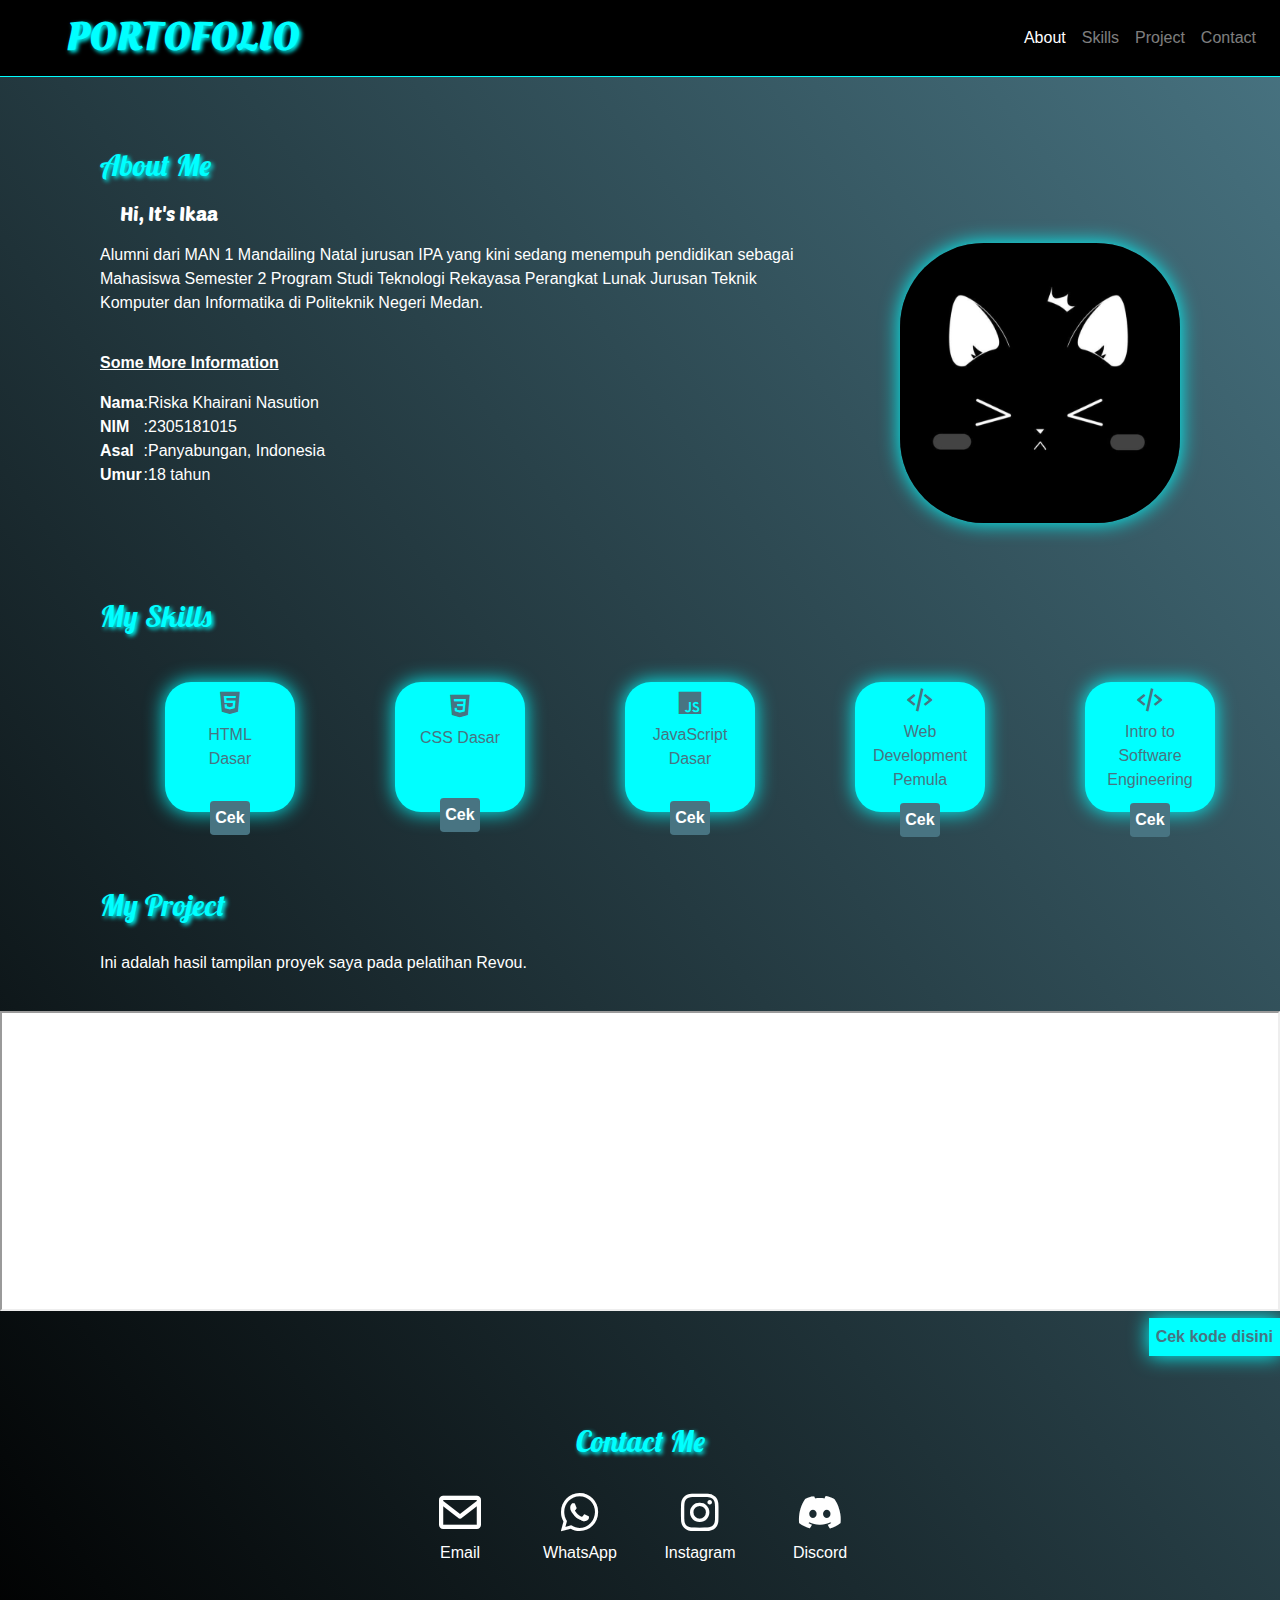
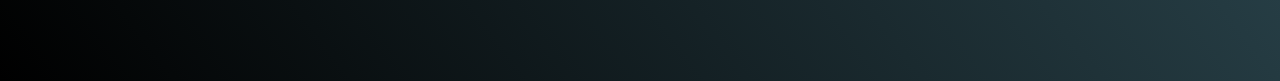
<file: index.html>
<!DOCTYPE html>
<html lang="en">
<head>
    <meta charset="UTF-8">
    <meta name="viewport" content="width=device-width, initial-scale=1.0">
    <title>Website Portofolio</title>
    <script src="portofolio.js"></script>
    <link rel="stylesheet" href="portofolio.css">
    <link rel="shortcut icon" href="Asset/logo.png" type="image/x-icon">

    <!-- font BAB -->
    <link rel="preconnect" href="https://fonts.googleapis.com">
    <link rel="preconnect" href="https://fonts.gstatic.com" crossorigin>
    <link href="https://fonts.googleapis.com/css2?family=Lilita+One&family=Oleo+Script:wght@400;700&family=Permanent+Marker&family=Titan+One&display=swap" rel="stylesheet">

    <!-- font SubBab -->
    <link rel="preconnect" href="https://fonts.googleapis.com">
    <link rel="preconnect" href="https://fonts.gstatic.com" crossorigin>
    <link href="https://fonts.googleapis.com/css2?family=Jaini&family=Lobster&display=swap" rel="stylesheet">

    <!-- font aboutMe -->
    <link rel="preconnect" href="https://fonts.googleapis.com">
    <link rel="preconnect" href="https://fonts.gstatic.com" crossorigin>
    <link href="https://fonts.googleapis.com/css2?family=Jaini&family=Lobster&family=Poetsen+One&display=swap" rel="stylesheet">

    <!-- icon -->
    <link rel="stylesheet" href="https://unpkg.com/boxicons@latest/css/boxicons.min.css">
    <link href="https://stackpath.bootstrapcdn.com/bootstrap/4.5.2/css/bootstrap.min.css" rel="stylesheet">

</head>
<body>

    <nav class="navbar navbar-expand-lg navbar-dark">
        <a class="navbarTitle" href="#">PORTOFOLIO</a>
        <button class="navbar-toggler" type="button" data-toggle="collapse" data-target="#navbarNav" aria-controls="navbarNav" aria-expanded="false" aria-label="Toggle navigation">
            <span class="navbar-toggler-icon"></span>
        </button>
        
        <div class="collapse navbar-collapse" id="navbarNav">
            <ul class="navbar-nav ml-auto">
                <li class="nav-item active">
                    <a class="nav-link" href="#about">About <span class="sr-only">(current)</span></a>
                </li>
                <li class="nav-item">
                    <a class="nav-link" href="#skills">Skills</a>
                </li>
                <li class="nav-item">
                    <a class="nav-link" href="#project">Project</a>
                </li>
                <li class="nav-item">
                    <a class="nav-link" href="#contact">Contact</a>
                </li>
            </ul>
        </div>
    </nav>

    <div id="about">
        <h3 class="aboutTitle">About Me</h3>
        <h4 class="aboutMe">Hi, It's Ikaa</h4>
        <div class="aboutLR">
            <div class="aboutLeft">
                <p class="aboutParagraph">
                    Alumni dari MAN 1 Mandailing Natal jurusan IPA yang kini sedang menempuh pendidikan sebagai Mahasiswa Semester 2 
                    Program Studi Teknologi Rekayasa Perangkat Lunak Jurusan Teknik Komputer dan Informatika di Politeknik Negeri Medan.
                </p>
                <p class="aboutCaption">Some More Information</p>
                <table class="aboutTable" cellpadding="5">
                    <tr>
                        <th>Nama</th>
                        <td>:</td>
                        <td>Riska Khairani Nasution</td>
                    </tr>
                    <tr>
                        <th>NIM</th>
                        <td>:</td>
                        <td>2305181015</td>
                    </tr>
                    <tr>
                        <th>Asal</th>
                        <td>:</td>
                        <td>Panyabungan, Indonesia</td>
                    </tr>
                    <tr>
                        <th>Umur</th>
                        <td>:</td>
                        <td>18 tahun</td>
                    </tr>
                </table>
            </div>
            <div class="aboutRight">
                <img src="./Asset/photo.jpg" width="280px" height="280px">
            </div>
        </div>
    </div>

    <div id="skills">
        <h3 class="skills-Title">My Skills</h3>
        <div class="skills-List">
            <div class="html">
                <i class='bx bxl-html5'></i>
                <p class="skills-Paragraph">HTML Dasar</p>
                <a class="skills-Pdf" href="./Asset/HTML Dasar.pdf">Cek</a>
            </div>
            <div class="css">
                <i class='bx bxl-css3' ></i>
                <p class="skills-Paragraph">CSS Dasar</p>
                <a class="skills-Pdf" href="./Asset/CSS Dasar.pdf">Cek</a>
            </div>
            <div class="js">
                <i class='bx bxl-javascript'></i>
                <p class="skills-Paragraph">JavaScript Dasar</p>
                <a class="skills-Pdf" href="./Asset/JavaScript Dasar.pdf">Cek</a>
            </div>
            <div class="web1">
                <i class='bx bx-code-alt'></i>
                <p class="skills-Paragraph">Web Development Pemula</p>
                <a class="skills-Pdf" href="./Asset/Web Development Pemula.pdf">Cek</a>
            </div>
            <div class="web2">
                <i class='bx bx-code-alt'></i>
                <p class="skills-Paragraph">Intro to Software Engineering</p>
                <a class="skills-Pdf" href="./Asset/Intro to Software Engineering.pdf">Cek</a>
            </div>
        </div>
    </div>

    <div id="project">
        <h3 class="projectTitle">My Project</h3>
        <p class="projectParagraph">Ini adalah hasil tampilan proyek saya pada pelatihan Revou.</p>
        <iframe src="https://revou-fundamental-course.github.io/22-jan-24-riskakhairani/" width="100%" height="300px"></iframe>
        <a href="https://github.com/revou-fundamental-course/22-jan-24-riskakhairani">Cek kode disini</a>
    </div>

    <div id="contact">
        <h3 class="contactTitle">Contact Me</h3>
        <div class="contactIcons">
            <div class="mail">
                <a href="mailto:riskakhairaninasution@gmail.com"><i class='bx bx-envelope'></i></a>
                <p>Email</p>
            </div>
            <div class="wa">
                <a href="https://api.whatsapp.com/send?phone=628-"><i class='bx bxl-whatsapp'></i></a>
                <p>WhatsApp</p>
            </div>
            <div class="ig">
                <a href="https://www.instagram.com/riskakhairani.13"><i class='bx bxl-instagram'></i></a>
                <p>Instagram</p>
            </div>
            <div class="dc">
                <a href="https://discord.com/users/im.ikaa" target="_blank"><i class='bx bxl-discord-alt' ></i></a>
                <p>Discord</p>
            </div>
        </div>
    </div>
    <script src="https://code.jquery.com/jquery-3.5.1.slim.min.js"></script>
    <script src="https://cdn.jsdelivr.net/npm/@popperjs/core@2.5.4/dist/umd/popper.min.js"></script>
    <script src="https://stackpath.bootstrapcdn.com/bootstrap/4.5.2/js/bootstrap.min.js"></script>
    <!-- Custom JavaScript -->
    <script src="portofolio.js"></script>
</body>
</html>
</file>
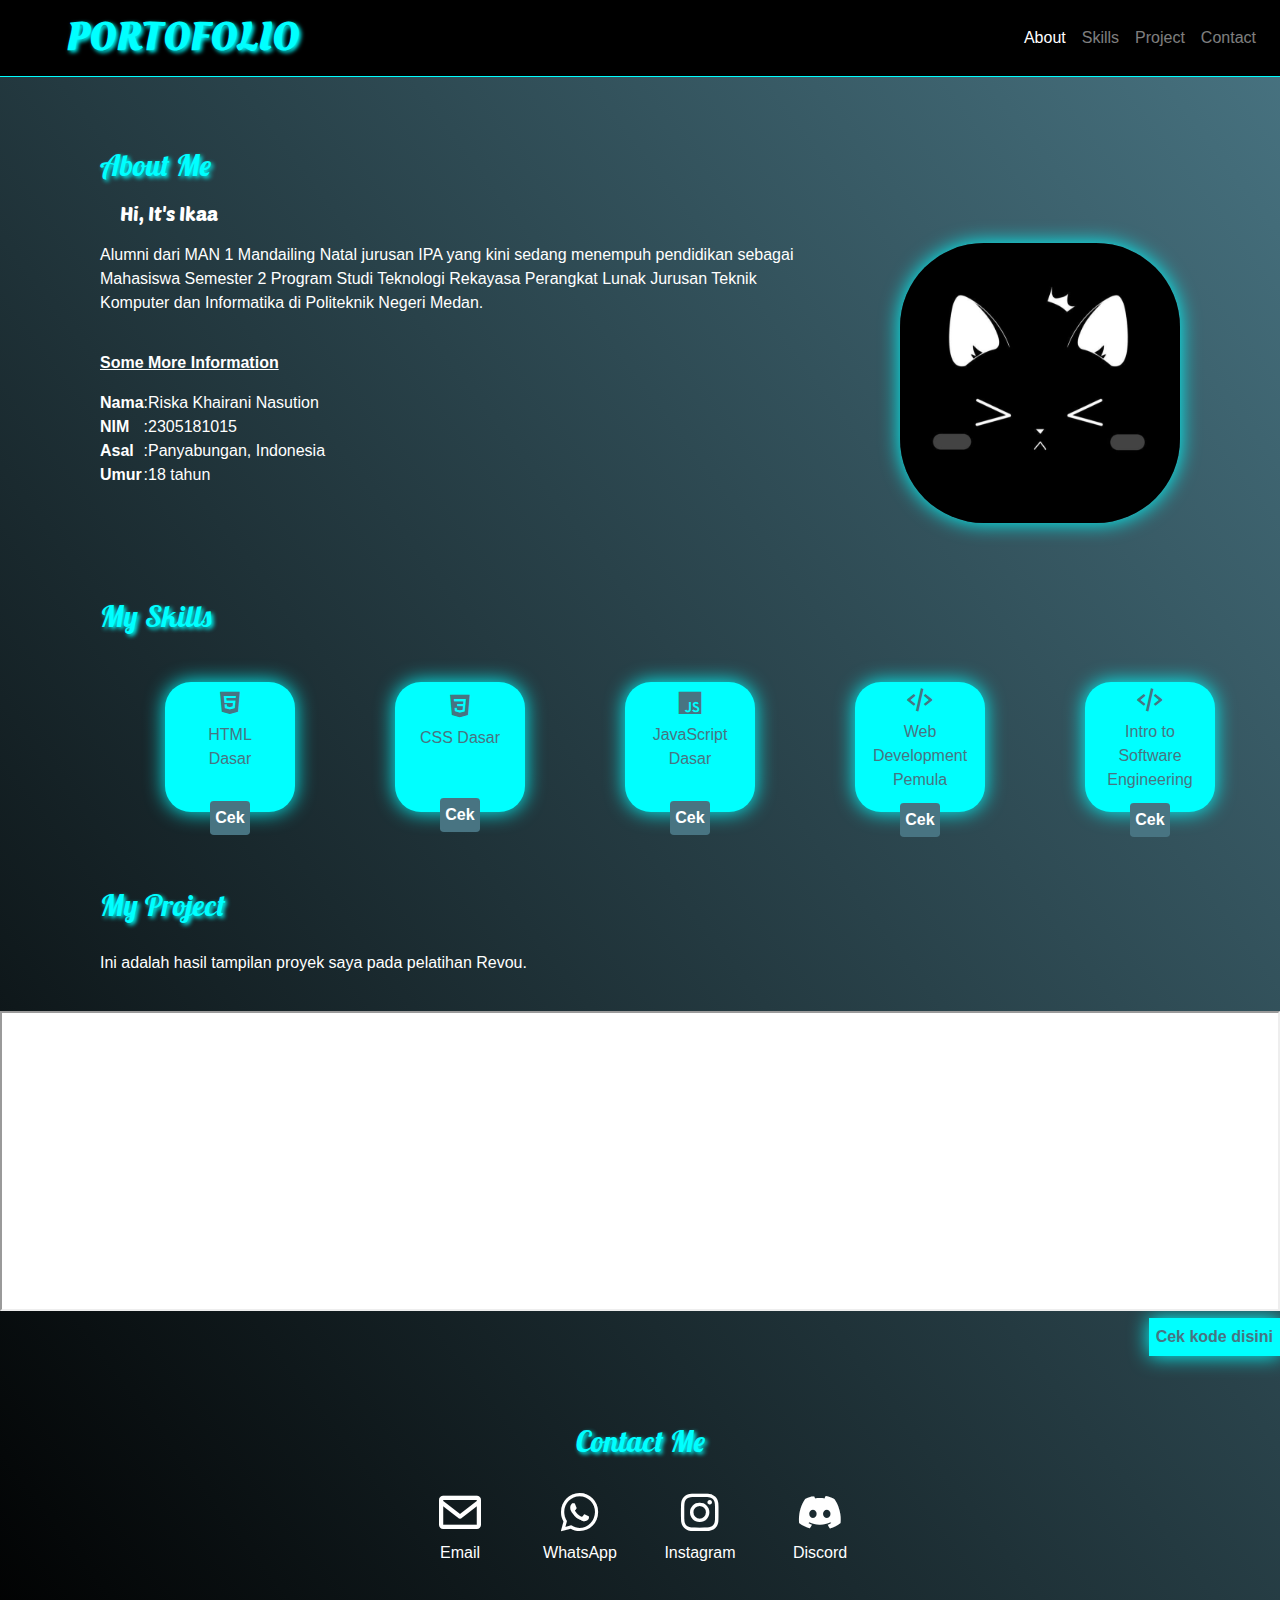
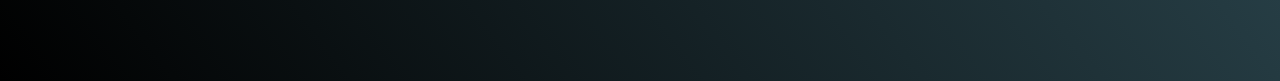
<file: portofolio.html>
<!DOCTYPE html>
<html lang="en">
<head>
    <meta charset="UTF-8">
    <meta name="viewport" content="width=device-width, initial-scale=1.0">
    <title>Website Portofolio</title>
    <script src="portofolio.js"></script>
    <link rel="stylesheet" href="portofolio.css">
    <link rel="shortcut icon" href="Asset/logo.png" type="image/x-icon">

    <!-- font BAB -->
    <link rel="preconnect" href="https://fonts.googleapis.com">
    <link rel="preconnect" href="https://fonts.gstatic.com" crossorigin>
    <link href="https://fonts.googleapis.com/css2?family=Lilita+One&family=Oleo+Script:wght@400;700&family=Permanent+Marker&family=Titan+One&display=swap" rel="stylesheet">

    <!-- font SubBab -->
    <link rel="preconnect" href="https://fonts.googleapis.com">
    <link rel="preconnect" href="https://fonts.gstatic.com" crossorigin>
    <link href="https://fonts.googleapis.com/css2?family=Jaini&family=Lobster&display=swap" rel="stylesheet">

    <!-- font aboutMe -->
    <link rel="preconnect" href="https://fonts.googleapis.com">
    <link rel="preconnect" href="https://fonts.gstatic.com" crossorigin>
    <link href="https://fonts.googleapis.com/css2?family=Jaini&family=Lobster&family=Poetsen+One&display=swap" rel="stylesheet">

    <!-- icon -->
    <link rel="stylesheet" href="https://unpkg.com/boxicons@latest/css/boxicons.min.css">
    <link href="https://stackpath.bootstrapcdn.com/bootstrap/4.5.2/css/bootstrap.min.css" rel="stylesheet">

</head>
<body>

    <nav class="navbar navbar-expand-lg navbar-dark">
        <a class="navbarTitle" href="#">PORTOFOLIO</a>
        <button class="navbar-toggler" type="button" data-toggle="collapse" data-target="#navbarNav" aria-controls="navbarNav" aria-expanded="false" aria-label="Toggle navigation">
            <span class="navbar-toggler-icon"></span>
        </button>
        
        <div class="collapse navbar-collapse" id="navbarNav">
            <ul class="navbar-nav ml-auto">
                <li class="nav-item active">
                    <a class="nav-link" href="#about">About <span class="sr-only">(current)</span></a>
                </li>
                <li class="nav-item">
                    <a class="nav-link" href="#skills">Skills</a>
                </li>
                <li class="nav-item">
                    <a class="nav-link" href="#project">Project</a>
                </li>
                <li class="nav-item">
                    <a class="nav-link" href="#contact">Contact</a>
                </li>
            </ul>
        </div>
    </nav>

    <div id="about">
        <h3 class="aboutTitle">About Me</h3>
        <h4 class="aboutMe">Hi, It's Ikaa</h4>
        <div class="aboutLR">
            <div class="aboutLeft">
                <p class="aboutParagraph">
                    Alumni dari MAN 1 Mandailing Natal jurusan IPA yang kini sedang menempuh pendidikan sebagai Mahasiswa Semester 2 
                    Program Studi Teknologi Rekayasa Perangkat Lunak Jurusan Teknik Komputer dan Informatika di Politeknik Negeri Medan.
                </p>
                <p class="aboutCaption">Some More Information</p>
                <table class="aboutTable" cellpadding="5">
                    <tr>
                        <th>Nama</th>
                        <td>:</td>
                        <td>Riska Khairani Nasution</td>
                    </tr>
                    <tr>
                        <th>NIM</th>
                        <td>:</td>
                        <td>2305181015</td>
                    </tr>
                    <tr>
                        <th>Asal</th>
                        <td>:</td>
                        <td>Panyabungan, Indonesia</td>
                    </tr>
                    <tr>
                        <th>Umur</th>
                        <td>:</td>
                        <td>18 tahun</td>
                    </tr>
                </table>
            </div>
            <div class="aboutRight">
                <img src="./Asset/photo.jpg" width="280px" height="280px">
            </div>
        </div>
    </div>

    <div id="skills">
        <h3 class="skills-Title">My Skills</h3>
        <div class="skills-List">
            <div class="html">
                <i class='bx bxl-html5'></i>
                <p class="skills-Paragraph">HTML Dasar</p>
                <a class="skills-Pdf" href="./Asset/HTML Dasar.pdf">Cek</a>
            </div>
            <div class="css">
                <i class='bx bxl-css3' ></i>
                <p class="skills-Paragraph">CSS Dasar</p>
                <a class="skills-Pdf" href="./Asset/CSS Dasar.pdf">Cek</a>
            </div>
            <div class="js">
                <i class='bx bxl-javascript'></i>
                <p class="skills-Paragraph">JavaScript Dasar</p>
                <a class="skills-Pdf" href="./Asset/JavaScript Dasar.pdf">Cek</a>
            </div>
            <div class="web1">
                <i class='bx bx-code-alt'></i>
                <p class="skills-Paragraph">Web Development Pemula</p>
                <a class="skills-Pdf" href="./Asset/Web Development Pemula.pdf">Cek</a>
            </div>
            <div class="web2">
                <i class='bx bx-code-alt'></i>
                <p class="skills-Paragraph">Intro to Software Engineering</p>
                <a class="skills-Pdf" href="./Asset/Intro to Software Engineering.pdf">Cek</a>
            </div>
        </div>
    </div>

    <div id="project">
        <h3 class="projectTitle">My Project</h3>
        <p class="projectParagraph">Ini adalah hasil tampilan proyek saya pada pelatihan Revou.</p>
        <iframe src="https://revou-fundamental-course.github.io/22-jan-24-riskakhairani/" width="100%" height="300px"></iframe>
        <a href="https://github.com/revou-fundamental-course/22-jan-24-riskakhairani">Cek kode disini</a>
    </div>

    <div id="contact">
        <h3 class="contactTitle">Contact Me</h3>
        <div class="contactIcons">
            <div class="mail">
                <a href="mailto:riskakhairaninasution@gmail.com"><i class='bx bx-envelope'></i></a>
                <p>Email</p>
            </div>
            <div class="wa">
                <a href="https://api.whatsapp.com/send?phone=085172329597"><i class='bx bxl-whatsapp'></i></a>
                <p>WhatsApp</p>
            </div>
            <div class="ig">
                <a href="https://www.instagram.com/riskakhairani.13"><i class='bx bxl-instagram'></i></a>
                <p>Instagram</p>
            </div>
            <div class="dc">
                <a href="https://discord.com/users/im.ikaa" target="_blank"><i class='bx bxl-discord-alt' ></i></a>
                <p>Discord</p>
            </div>
        </div>
    </div>
    <script src="https://code.jquery.com/jquery-3.5.1.slim.min.js"></script>
    <script src="https://cdn.jsdelivr.net/npm/@popperjs/core@2.5.4/dist/umd/popper.min.js"></script>
    <script src="https://stackpath.bootstrapcdn.com/bootstrap/4.5.2/js/bootstrap.min.js"></script>
    <!-- Custom JavaScript -->
    <script src="portofolio.js"></script>
</body>
</html>
</file>
<file: portofolio.css>
*{
    margin: 0;
    padding: 0;
    font-family: 'Lucida Sans', 'Lucida Sans Regular', 'Lucida Grande', 'Lucida Sans Unicode', Geneva, Verdana, sans-serif;
}

body{
    background-image: linear-gradient(to left bottom, #487482, black);
    color: white;
    padding-bottom: 100px;
}

nav{
    display: flex;
    position: fixed;
    background-color: black;
    color: white;
    border-bottom: 1.5px solid #00FFFF;
    width: 100%;
    justify-content: space-between;
}

.navbarTitle{
    font-family: "Oleo Script", system-ui;
    font-weight: 700;
    font-style: normal;
    font-size: 40px;
    padding-left: 50px;
    color: #00FFFF;
    text-shadow: 2px 2px 4px #00FFFF;
}


.aboutTitle, .skills-Title, .projectTitle, .contactTitle{
    font-family: "Lobster", sans-serif;
    font-weight: 400;
    font-style: normal;
    font-size: 30px;
    color: #00FFFF;
    text-shadow: 2px 2px 4px #00FFFF;
}

.skills-Title, .projectTitle, .contactTitle{
    padding-top: 75px;
    padding-bottom: 20px;
}

#about{
    padding-top: 70px;
    padding-left: 100px;
    padding-right: 100px;
}

.aboutLR{
    display: flex;
}

.aboutMe{
    font-family: "Poetsen One", sans-serif;
    font-weight: 400;
    font-style: normal;
    font-size: 20px;
    padding-top: 10px;
    padding-bottom: 10px;
    padding-left: 20px;
    color: white;
}

.aboutParagraph{
    color: white;
    padding-bottom: 10px;
    padding-right: 100px;
}

.aboutCaption{
    color: white;
    font-weight: bold;
    text-decoration: underline;
    padding-top: 10px;
}

th, td{
    color: white;
    text-align: left;
}

img{
    border-radius: 30%;
    box-shadow: 0px 0px 20px 0px #00FFFF;
}

#skills{
    padding-left: 100px;
}

.skills-List{
    display: flex;
    padding-top: 20px;
    text-align: center;
    justify-content: center;
}

.html, .css, .js, .web1, .web2{
    background-color: #00FFFF;
    box-shadow: 0px 0px 20px 0px #00FFFF;
    color: #487482;
    border-radius: 20%;
    padding: 20px;
    margin: 50px;
    margin-top: 0;
    margin-bottom: 0;
    height: 130px;
    width: 130px;
    display: flex;
    flex-direction: column;
    justify-content: center;
    align-items: center;
}

.html > .skills-Paragraph, .js > .skills-Paragraph{
    padding-bottom: 34px;
    padding-top: 5px;
}

.css > .skills-Paragraph{
    padding-bottom: 52px;
    padding-top: 5px;
}

.web1 > .skills-Paragraph, .web2 > .skills-Paragraph{
    padding-bottom: 15px;
    padding-top: 5px;
}

.skills-List i{
    font-size: 30px;
    margin-top: 28px;
    flex-wrap: wrap;
    justify-content: center;
}

.skills-Pdf{
    border: 2px solid #487482;
    background-color: #487482;
    text-decoration: none;
    color: white;
    margin-top: -20px;
    border-radius: 10%;
    padding: 3px;
    font-weight: bold;
}

.projectTitle{
    padding-left: 100px;
}
.projectParagraph{
    color: white;
    padding-left: 100px;
    padding-bottom: 20px;
}

#project > iframe{
    background-color: white;
}

#project > a {
    border: 2px solid #00FFFF;
    background-color: #00FFFF;
    box-shadow: 0px 0px 20px 0px #00FFFF;
    text-decoration: none;
    color: #487482;
    padding: 5px;
    font-weight: bold;
    float: right;
}

#contact{
    padding-top: 30px;
    text-align: center;
}

.contactIcons{
    display: flex;
    justify-content: center;
}

.contactIcons a i{
    color: white;
    font-size: 50px;
    padding-right: 35px;
    padding-left: 35px;
}

.mail, .wa, .ig, .dc,.p{
    color: white;
}

@media screen and (max-width: 768px) {
    body {
        padding-bottom: 100px;
    }

    .navbarTitle {
        padding-left: 20px;
    }
    
    .aboutTitle, .skills-Title, .projectTitle, .contactTitle {
        padding-top: 30px;
        font-size: 24px;
    }

    #skills, .html, .css, .js, .web1, .web2{
        padding: 20px;
        margin: 50px;
    }

    #skills, .skills-Pdf{
       margin: 20px;
       padding: 10px;
    }

    #about {
        padding: 30px 20px;
    }

    .aboutLR{
        flex-direction: column;
        text-align: center;
    }
    .aboutParagraph {
        padding-right: 20px;
    }

    .aboutRight {
        padding-top: 20px;
    }

    img {
        width: 200px;
        height: 200px;
    }

    #skills {
        padding: 20px;
    }

    .skills-List {
        flex-wrap: wrap;
        justify-content: center;
    }

    .html, .css, .js, .web1, .web2 {
        padding: 20px;
        margin: 50px;
    }

    .html > .skills-Paragraph, .js > .skills-Paragraph{
        padding-bottom: 34px;
        padding-top: 5px;
    }
    
    .css > .skills-Paragraph{
        padding-bottom: 52px;
        padding-top: 5px;
    }
    
    .web1 > .skills-Paragraph, .web2 > .skills-Paragraph{
        padding-bottom: 15px;
        padding-top: 5px;
    }

    .skills-Pdf {
        margin-top: 10px;
    }

    .projectTitle {
        padding-left: 20px;
    }

    .projectParagraph {
        padding-left: 20px;
    }

    #project > iframe {
        height: 200px;
    }
    
    .contactIcons a i{
        color: white;
        font-size: 30px;
        padding-right: 33px;
        padding-left: 33px;
    }
}
</file>
